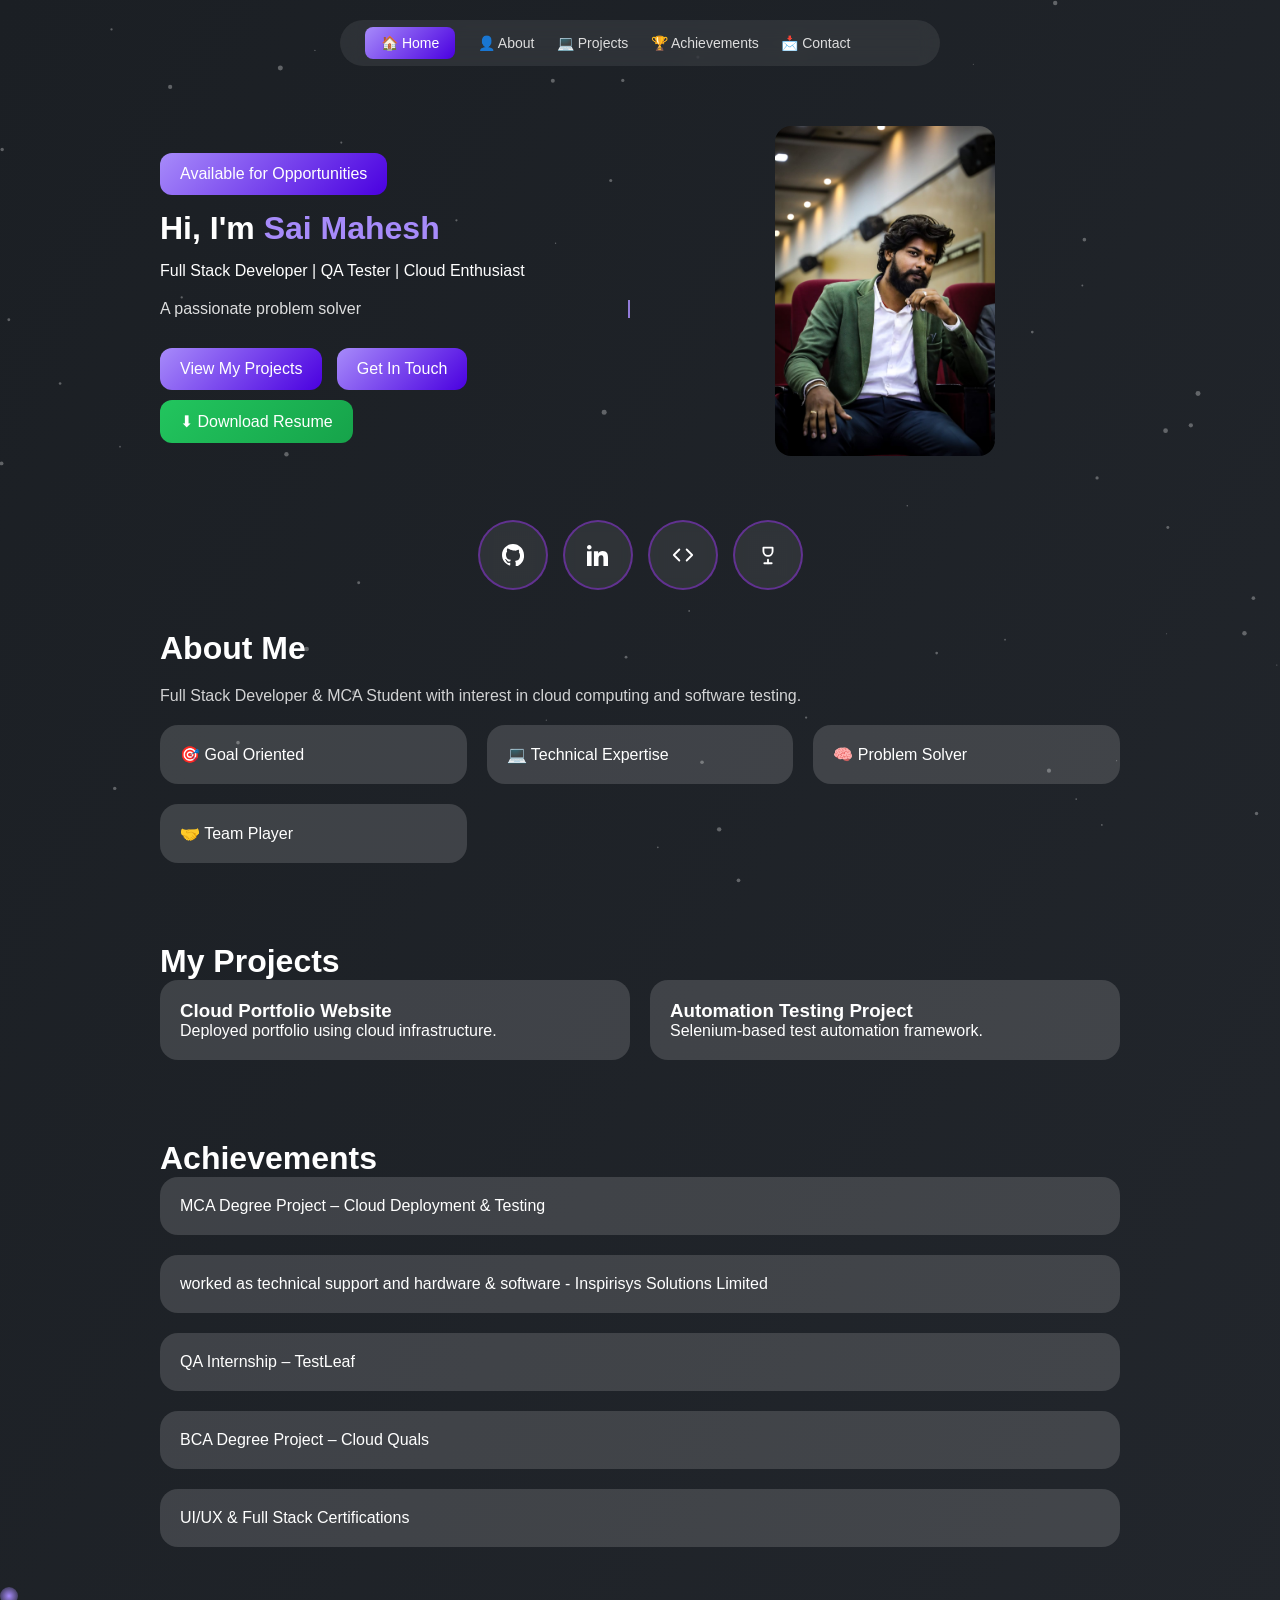
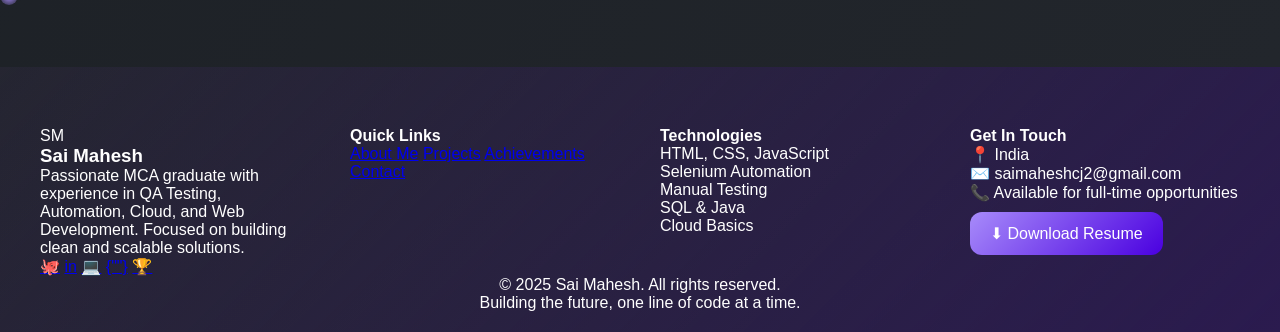
<file: p6/index.html>
<!DOCTYPE html>
<html lang="en">
<head>
<meta charset="UTF-8">
<title>$MN SaiMahesh Nellore- Portfolio</title>
<link rel="stylesheet" href="styles.css">
</head>

<body>

<nav>
    
  <div>
    <a class="active" href="index.html">🏠 Home</a>
    <a href="about.html">👤 About</a>
    <a href="projects.html">💻 Projects</a>
    <a href="achievements.html">🏆 Achievements</a>
    <a href="contact.html">📩 Contact</a>
  </div>
</nav>

<div class="container grid fade-up" style="align-items:center;">
  <div>
    <span class="btn">Available for Opportunities</span>
    <h1 style="margin:15px 0;">Hi, I'm <span style="color:#a78bfa;">Sai Mahesh</span></h1>
    
    <p>Full Stack Developer | QA Tester | Cloud Enthusiast</p>
    <p class="typing" id="-word"></p>
    <p class="typing" id="typing-text"></p>
    <a href="projects.html" class="btn">View My Projects</a>
    <a href="contact.html" class="btn">Get In Touch</a>

    <a href="Sai_Mahesh_Resume..docx" class="btn resume-btn" download>
    ⬇ Download Resume
</a>

  </div>

  <div class="circle" style="text-align:center;">
    <img src="profile.jpg" alt="Profile" style="width:220px;border-radius:16px;">
  </div>
</div>

<div class="social-icons" style="inline-flex; gap :15px;margin-top:20px;">

  <!-- GitHub -->
  <a href="https://github.com/saimaheshcj" target="_blank" class="icon-btn">
    <svg height="22" width="22" viewBox="0 0 16 16" fill="currentColor">
      <path d="M8 0C3.58 0 0 3.58 0 8c0 3.54 2.29 
      6.53 5.47 7.59.4.07.55-.17.55-.38 
      0-.19-.01-.82-.01-1.49-2.01.37-2.53-.49-2.69-.94
      -.09-.23-.48-.94-.82-1.13-.28-.15-.68-.52
      -.01-.53.63-.01 1.08.58 1.23.82.72 1.21 
      1.87.87 2.33.66.07-.52.28-.87.51
      -1.07-1.78-.2-3.64-.89-3.64-3.95 
      0-.87.31-1.59.82-2.15-.08-.2-.36
      -1.02.08-2.12 0 0 .67-.21 2.2.82A7.65 
      7.65 0 0 1 8 4.69c.68 0 1.36.09 
      2 .27 1.53-1.04 2.2-.82 2.2-.82.44 
      1.1.16 1.92.08 2.12.51.56.82 
      1.27.82 2.15 0 3.07-1.87 3.75-3.65 
      3.95.29.25.54.73.54 1.48 0 
      1.07-.01 1.93-.01 2.2 0 .21.15.46.55.38A8.01 
      8.01 0 0 0 16 8c0-4.42-3.58-8-8-8z"/>
    </svg>
  </a>

  <!-- LinkedIn -->
  <a href="https://www.linkedin.com/in/nellore-sai-mahesh-44a9b3228/" target="_blank" class="icon-btn">
    <svg xmlns="http://www.w3.org/2000/svg" width="22" height="22"
         fill="currentColor" viewBox="0 0 24 24">
      <path d="M4.98 3.5C4.98 4.88 3.86 6 2.49 6 
      1.12 6 0 4.88 0 3.5 0 2.12 1.12 
      1 2.49 1 3.86 1 4.98 2.12 
      4.98 3.5zM0 8h5v16H0V8zm7.5 
      0h4.7v2.3h.07c.66-1.25 
      2.28-2.56 4.7-2.56 5.03 
      0 5.96 3.31 5.96 7.61V24h-5V16.5c0-1.79-.03-4.1-2.5-4.1-2.5 
      0-2.88 1.95-2.88 3.97V24h-5V8z"/>
    </svg>
  </a>


  <!-- Code -->
  <a href="projects.html" class="icon-btn">
    <svg xmlns="http://www.w3.org/2000/svg" width="22" height="22"
         fill="none" stroke="currentColor" stroke-width="2"
         stroke-linecap="round" stroke-linejoin="round"
         viewBox="0 0 24 24">
      <polyline points="16 18 22 12 16 6"/>
      <polyline points="8 6 2 12 8 18"/>
    </svg>
  </a>

  <!-- Achievements -->
  <a href="achievements.html" class="icon-btn">
    <svg xmlns="http://www.w3.org/2000/svg" width="22" height="22"
         fill="none" stroke="currentColor" stroke-width="2"
         stroke-linecap="round" stroke-linejoin="round"
         viewBox="0 0 24 24">
      <path d="M8 21h8"/>
      <path d="M12 17v4"/>
      <path d="M7 4h10v4a5 5 0 0 1-10 0V4z"/>
    </svg>
  </a>

</div>


<!---about me -->
<div class="container fade-up">
  <h1>About Me</h1>
  <p style="opacity:.8;margin: 20px 0;">
    Full Stack Developer & MCA Student with interest in cloud computing and software testing.
  </p>

  <div class="grid">
    <div class="card fade-up">🎯 Goal Oriented</div>
    <div class="card fade-up">💻 Technical Expertise</div>
    <div class="card fade-up">🧠 Problem Solver</div>
    <div class="card fade-up">🤝 Team Player</div>
  </div>
</div>

<!--my projects-->
<div class="container fade-up">
  <h1>My Projects</h1>

  <div class="grid">
    <div class="card fade-up">
      <h3>Cloud Portfolio Website</h3>
      <p>Deployed portfolio using cloud infrastructure.</p>
    </div>

    <div class="card fade-up">
      <h3>Automation Testing Project</h3>
      <p>Selenium-based test automation framework.</p>
    </div>
  </div>
</div>

<!--achievements--->
<div class="container fade-up">
  <h1>Achievements</h1>

  <div class="card fade-up">MCA Degree Project – Cloud Deployment & Testing</div>
  <div class="card fade-up" style="margin-top:20px;">worked as technical support and hardware & software - Inspirisys Solutions Limited </div> 
  <div class="card fade-up" style="margin-top:20px;">QA Internship – TestLeaf</div>
  <div class="card fade-up" style="margin-top:20px;">BCA Degree Project – Cloud Quals</div>
  <div class="card fade-up" style="margin-top:20px;">UI/UX & Full Stack Certifications</div>
</div>




<canvas id="particles"></canvas>
<div class="cursor"></div>
<script src="script.js"></script>


<footer class="footer">
  <div class="footer-container">

    <!-- BRAND -->
    <div class="footer-col">
      <div class="brand">
        <span class="logo">SM</span>
        <h3>Sai Mahesh</h3>
      </div>
      <p>
        Passionate MCA graduate with experience in QA Testing, Automation,
        Cloud, and Web Development. Focused on building clean and scalable solutions.
      </p>

      <div class="socials">
        <a href="https://github.com/Saimaheshcj" target="_blank">🐙</a>
        <a href="https://www.linkedin.com/in/nellore-sai-mahesh-44a9b3228/" target="">in</a>
         <a href="#">💻</a>
         <a href="#">{"</>"}</a>
         <a href="#">🏆</a>
      </div>
    </div>

    <!-- QUICK LINKS -->
    <div class="footer-col">
      <h4>Quick Links</h4>
      <a href="about.html">About Me</a>
      <a href="projects.html">Projects</a>
      <a href="achievements.html">Achievements</a>
      <a href="contact.html">Contact</a>
    </div>

    <!-- TECHNOLOGIES -->
    <div class="footer-col">
      <h4>Technologies</h4>
      <p>HTML, CSS, JavaScript</p>
      <p>Selenium Automation</p>
      <p>Manual Testing</p>
      <p>SQL & Java</p>
      <p>Cloud Basics</p>
    </div>

    <!-- CONTACT -->
    <div class="footer-col">
      <h4>Get In Touch</h4>
      <p>📍 India</p>
      <p>✉️ saimaheshcj2@gmail.com</p>
      <p>📞 Available for full-time opportunities</p>

      <a href="Sai_Mahesh_Resume..docx" class="btn resume -btn" download>
        ⬇ Download Resume
      </a>
    </div>

  </div>

  <div class="footer-bottom" style="text-align:center;">
    <p>© 2025 Sai Mahesh. All rights reserved.</p>
    <p>Building the future, one line of code at a time.</p>
  </div>
</footer>
</body>
</html>
</file>
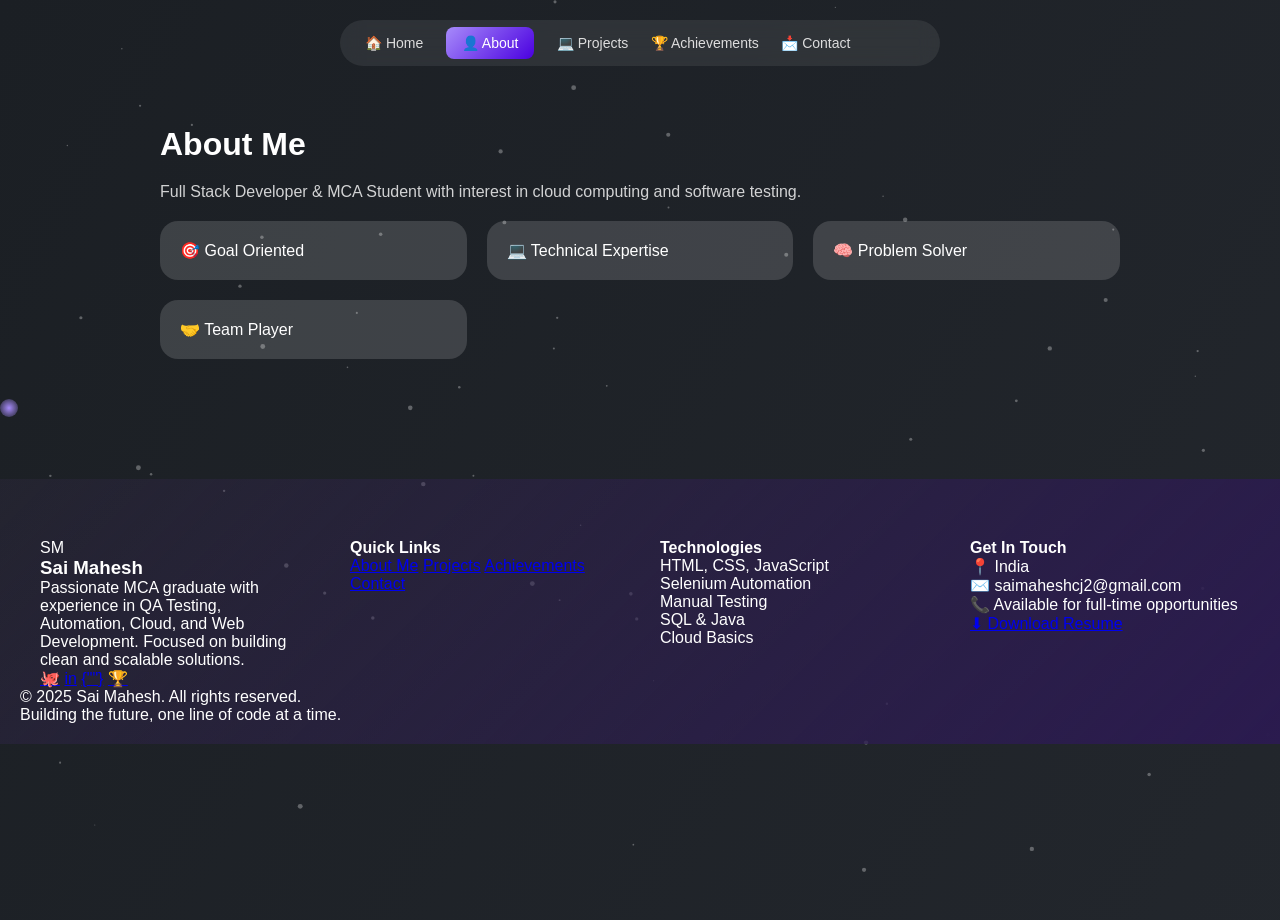
<file: p6/about.html>
<!DOCTYPE html>
<html lang="en">
<head>
<meta charset="UTF-8">
<title>$MN SaiMahesh Nellore-About | Portfolio</title>
<link rel="stylesheet" href="styles.css">
</head>

<body>

  


<nav>
  <div>
    <a href="index.html">🏠 Home</a>
    <a class="active" href="about.html">👤 About</a>
    <a href="projects.html">💻 Projects</a>
    <a href="achievements.html">🏆 Achievements</a>
    <a href="contact.html">📩 Contact</a>
  </div>
</nav>

<div class="container fade-up">
  <h1>About Me</h1>
  <p style="opacity:.8;margin: 20px 0;">
    Full Stack Developer & MCA Student with interest in cloud computing and software testing.
  </p>

  <div class="grid">
    <div class="card fade-up">🎯 Goal Oriented</div>
    <div class="card fade-up">💻 Technical Expertise</div>
    <div class="card fade-up">🧠 Problem Solver</div>
    <div class="card fade-up">🤝 Team Player</div>
  </div>
</div>

<canvas id="particles"></canvas>
<div class="cursor"></div>
<script src="script.js"></script>

<footer class="footer">
  <div class="footer-container">

    <!-- BRAND -->
    <div class="footer-col">
      <div class="brand">
        <span class="logo">SM</span>
        <h3>Sai Mahesh</h3>
      </div>
      <p>
        Passionate MCA graduate with experience in QA Testing, Automation,
        Cloud, and Web Development. Focused on building clean and scalable solutions.
      </p>

      <div class="socials">
        <a href="https://github.com/Saimaheshcj" target="_blank">🐙</a>
        <a href="https://www.linkedin.com/in/nellore-sai-mahesh-44a9b3228/" target="_blank">in</a>
        <a href="#">{"</>"}</a>
        <a href="#">🏆</a>
      </div>
    </div>

    <!-- QUICK LINKS -->
    <div class="footer-col">
      <h4>Quick Links</h4>
      <a href="about.html">About Me</a>
      <a href="projects.html">Projects</a>
      <a href="achievements.html">Achievements</a>
      <a href="contact.html">Contact</a>
    </div>

    <!-- TECHNOLOGIES -->
    <div class="footer-col">
      <h4>Technologies</h4>
      <p>HTML, CSS, JavaScript</p>
      <p>Selenium Automation</p>
      <p>Manual Testing</p>
      <p>SQL & Java</p>
      <p>Cloud Basics</p>
    </div>

    <!-- CONTACT -->
    <div class="footer-col">
      <h4>Get In Touch</h4>
      <p>📍 India</p>
      <p>✉️ saimaheshcj2@gmail.com</p>
      <p>📞 Available for full-time opportunities</p>

      <a href="resume.pdf" class="footer-btn" download>
        ⬇ Download Resume
      </a>
    </div>

  </div>

  <div class="footer-bottom">
    <p>© 2025 Sai Mahesh. All rights reserved.</p>
    <p>Building the future, one line of code at a time.</p>
  </div>
</footer>
</body>
</html>
</file>
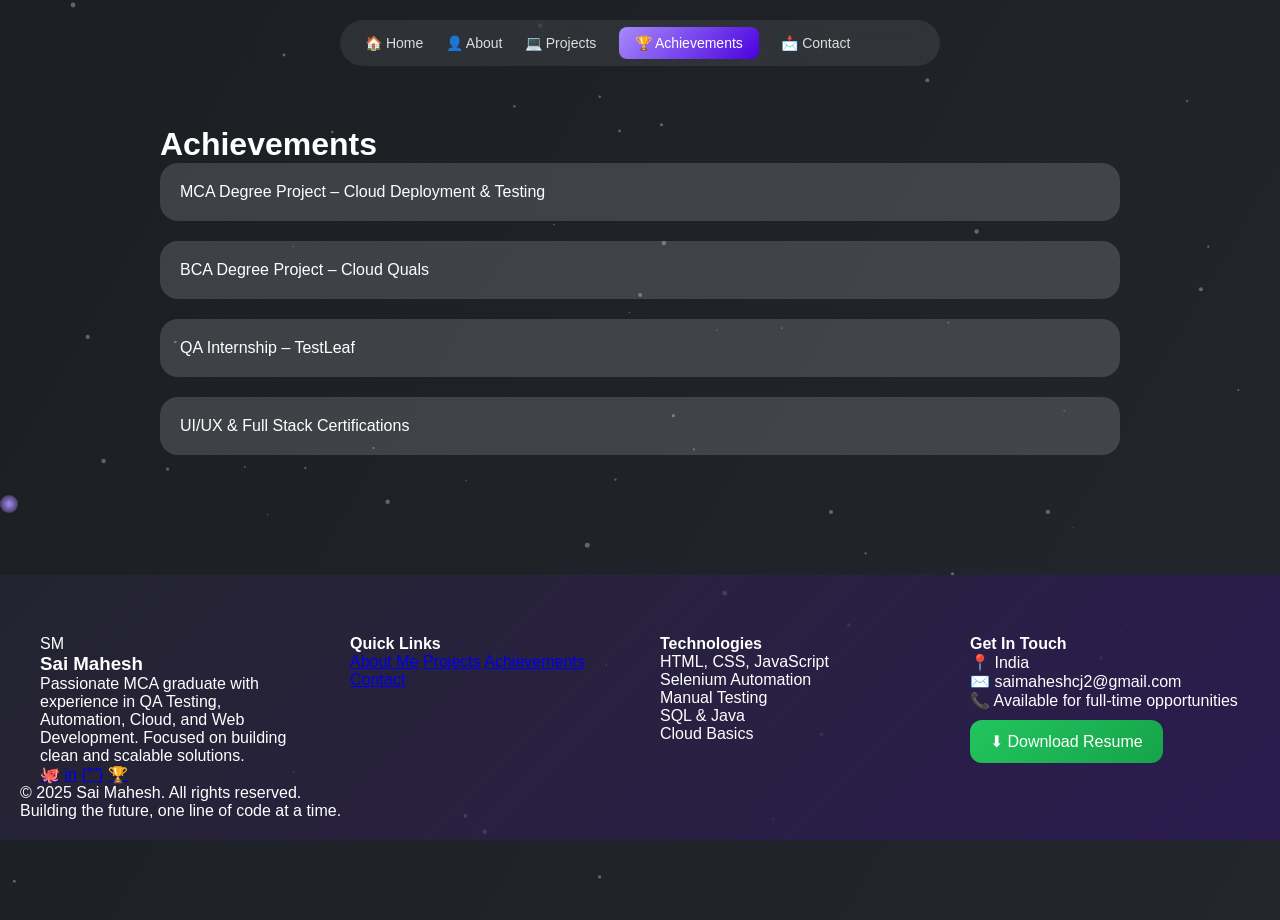
<file: p6/achievements.html>
<!DOCTYPE html>
<html lang="en">
<head>
<meta charset="UTF-8">
<title>$MN SaiMahesh Nellore-Achievements | Portfolio</title>
<link rel="stylesheet" href="styles.css">
</head>

<body>

<nav>
  <div>
    <a href="index.html">🏠 Home</a>
    <a href="about.html">👤 About</a>
    <a href="projects.html">💻 Projects</a>
    <a class="active" href="achievements.html">🏆 Achievements</a>
    <a href="contact.html">📩 Contact</a>
  </div>
</nav>

<div class="container fade-up">
  <h1>Achievements</h1>

  <div class="card fade-up">MCA Degree Project – Cloud Deployment & Testing</div>
  <div class="card fade-up" style="margin-top:20px;">BCA Degree Project – Cloud Quals</div>
  <div class="card fade-up" style="margin-top:20px;">QA Internship – TestLeaf</div>
  <div class="card fade-up" style="margin-top:20px;">UI/UX & Full Stack Certifications</div>
</div>

<canvas id="particles"></canvas>
<div class="cursor"></div>
<script src="script.js"></script>

<footer class="footer">
  <div class="footer-container">

    <!-- BRAND -->
    <div class="footer-col">
      <div class="brand">
        <span class="logo">SM</span>
        <h3>Sai Mahesh</h3>
      </div>
      <p>
        Passionate MCA graduate with experience in QA Testing, Automation,
        Cloud, and Web Development. Focused on building clean and scalable solutions.
      </p>

      <div class="socials">
        <a href="https://github.com/Saimaheshcj" target="_blank">🐙</a>
        <a href="https://www.linkedin.com/in/nellore-sai-mahesh-44a9b3228/" target="_blank">in</a>
        <a href="#">{"</>"}</a>
        <a href="#">🏆</a>
      </div>
    </div>

    <!-- QUICK LINKS -->
    <div class="footer-col">
      <h4>Quick Links</h4>
      <a href="about.html">About Me</a>
      <a href="projects.html">Projects</a>
      <a href="achievements.html">Achievements</a>
      <a href="contact.html">Contact</a>
    </div>

    <!-- TECHNOLOGIES -->
    <div class="footer-col">
      <h4>Technologies</h4>
      <p>HTML, CSS, JavaScript</p>
      <p>Selenium Automation</p>
      <p>Manual Testing</p>
      <p>SQL & Java</p>
      <p>Cloud Basics</p>
    </div>

    <!-- CONTACT -->
    <div class="footer-col">
      <h4>Get In Touch</h4>
      <p>📍 India</p>
      <p>✉️ saimaheshcj2@gmail.com</p>
      <p>📞 Available for full-time opportunities</p>

      <a href="Sai_Mahesh_Resume..docx" class="btn resume-btn" download>
        ⬇ Download Resume
      </a>
    </div>

  </div>

  <div class="footer-bottom">
    <p>© 2025 Sai Mahesh. All rights reserved.</p>
    <p>Building the future, one line of code at a time.</p>
  </div>
</footer>




</body>
</html>
</file>
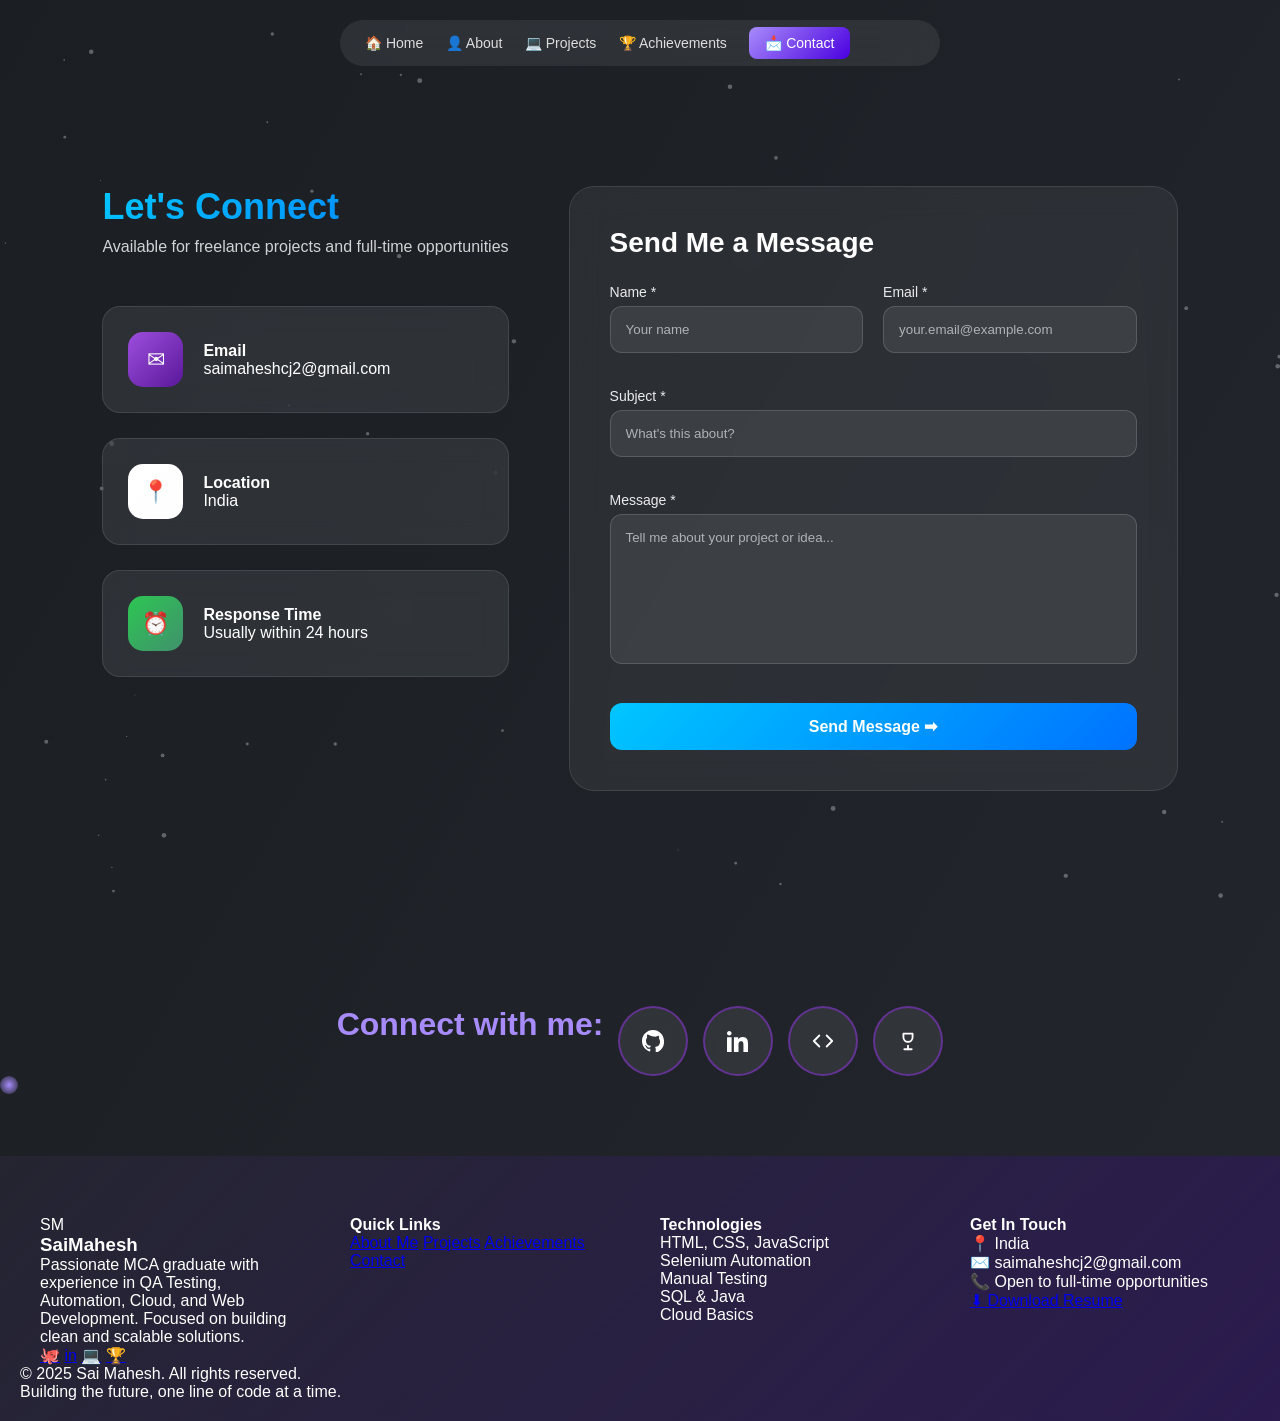
<file: p6/contact.html>
<!DOCTYPE html>
<html lang="en">
<head>
  <meta charset="UTF-8">
  <title>$MN SaiMahesh Nellore-Contact | Sai Mahesh Portfolio</title>
  <link rel="stylesheet" href="styles.css">
</head>

<body>

<nav>
  <div>
    <a href="index.html">🏠 Home</a>
    <a href="about.html">👤 About</a>
    <a href="projects.html">💻 Projects</a>
    <a href="achievements.html">🏆 Achievements</a>
    <a class="active" href="contact.html">📩 Contact</a>
  </div>
</nav>

<section class="contact-section">

  <div class="contact-left">

    <h2>Let's Connect</h2>
    <p class="subtitle">
      Available for freelance projects and full-time opportunities
    </p>

    <div class="contact-card">
      <div class="icon purple">✉</div>
      <div>
        <h4>Email</h4>
        <p>saimaheshcj2@gmail.com</p>
      </div>
    </div>

    <div class="contact-card">
      <div class="icon pink">📍</div>
      <div>
        <h4>Location</h4>
        <p>India</p>
      </div>
    </div>

    <div class="contact-card">
      <div class="icon green">⏰</div>
      <div>
        <h4>Response Time</h4>
        <p>Usually within 24 hours</p>
      </div>
    </div>

  </div>

<!-- contact left closed correctly -->

<!--contact right opened correctly -->

  <div class="contact-right">

  <h2>Send Me a Message</h2>

  <form class="modern-form">

    <div class="form-row">
      <div class="form-group">
        <label>Name *</label>
        <input type="text" placeholder="Your name" required>
      </div>

      <div class="form-group">
        <label>Email *</label>
        <input type="email" placeholder="your.email@example.com" required>
      </div>
    </div>

    <div class="form-group">
      <label>Subject *</label>
      <input type="text" placeholder="What's this about?" required>
    </div>

    <div class="form-group">
      <label>Message *</label>
      <textarea placeholder="Tell me about your project or idea..." required></textarea>
    </div>

    <button type="submit" class="send-btn">
      Send Message <spam class ="arrow">➡</spam>
    </button>

  </form>

</div>

</section>

<!--✅ contact right closed correctly -->

<div class="social-icons" style="display:center-flex; gap:15px; margin-top:20px;">

  <h1 style="color :#a78bfa;">Connect with me:</h1> 

  <!-- GitHub -->
  <a href="https://github.com/saimaheshcj" target="_blank" class="icon-btn">
    <svg height="22" width="22" viewBox="0 0 16 16" fill="currentColor">
      <path d="M8 0C3.58 0 0 3.58 0 8c0 3.54 2.29 
      6.53 5.47 7.59.4.07.55-.17.55-.38 
      0-.19-.01-.82-.01-1.49-2.01.37-2.53-.49-2.69-.94
      -.09-.23-.48-.94-.82-1.13-.28-.15-.68-.52
      -.01-.53.63-.01 1.08.58 1.23.82.72 1.21 
      1.87.87 2.33.66.07-.52.28-.87.51
      -1.07-1.78-.2-3.64-.89-3.64-3.95 
      0-.87.31-1.59.82-2.15-.08-.2-.36
      -1.02.08-2.12 0 0 .67-.21 2.2.82A7.65 
      7.65 0 0 1 8 4.69c.68 0 1.36.09 
      2 .27 1.53-1.04 2.2-.82 2.2-.82.44 
      1.1.16 1.92.08 2.12.51.56.82 
      1.27.82 2.15 0 3.07-1.87 3.75-3.65 
      3.95.29.25.54.73.54 1.48 0 
      1.07-.01 1.93-.01 2.2 0 .21.15.46.55.38A8.01 
      8.01 0 0 0 16 8c0-4.42-3.58-8-8-8z"/>
    </svg>
  </a>

  <!-- LinkedIn -->
  <a href="https://www.linkedin.com/in/nellore-sai-mahesh-44a9b3228/" target="_blank" class="icon-btn">
    <svg xmlns="http://www.w3.org/2000/svg" width="22" height="22"
         fill="currentColor" viewBox="0 0 24 24">
      <path d="M4.98 3.5C4.98 4.88 3.86 6 2.49 6 
      1.12 6 0 4.88 0 3.5 0 2.12 1.12 
      1 2.49 1 3.86 1 4.98 2.12 
      4.98 3.5zM0 8h5v16H0V8zm7.5 
      0h4.7v2.3h.07c.66-1.25 
      2.28-2.56 4.7-2.56 5.03 
      0 5.96 3.31 5.96 7.61V24h-5V16.5c0-1.79-.03-4.1-2.5-4.1-2.5 
      0-2.88 1.95-2.88 3.97V24h-5V8z"/>
    </svg>
  </a>


  <!-- Code -->
  <a href="projects.html" class="icon-btn">
    <svg xmlns="http://www.w3.org/2000/svg" width="22" height="22"
         fill="none" stroke="currentColor" stroke-width="2"
         stroke-linecap="round" stroke-linejoin="round"
         viewBox="0 0 24 24">
      <polyline points="16 18 22 12 16 6"/>
      <polyline points="8 6 2 12 8 18"/>
    </svg>
  </a>

  <!-- Achievements -->
  <a href="achievements.html" class="icon-btn">
    <svg xmlns="http://www.w3.org/2000/svg" width="22" height="22"
         fill="none" stroke="currentColor" stroke-width="2"
         stroke-linecap="round" stroke-linejoin="round"
         viewBox="0 0 24 24">
      <path d="M8 21h8"/>
      <path d="M12 17v4"/>
      <path d="M7 4h10v4a5 5 0 0 1-10 0V4z"/>
    </svg>
  </a>

</div>



<!-- ✅ container closed correctly -->

<canvas id="particles"></canvas>
<div class="cursor"></div>
<script src="script.js"></script>

<footer class="footer">
  <div class="footer-container">

    <!-- BRAND -->
    <div class="footer-col">
      <div class="brand">
        <span class="logo">SM</span>
        <h3>SaiMahesh</h3>
      </div>
      <p>
        Passionate MCA graduate with experience in QA Testing, Automation,
        Cloud, and Web Development. Focused on building clean and scalable solutions.
      </p>

      <div class="socials">
        <a href="https://github.com/Saimaheshcj" target="_blank">🐙</a>
        <a href="https://www.linkedin.com/in/nellore-sai-mahesh-44a9b3228/" target="_blank">in</a>
        <a href="#">💻</a>
        <a href="#">🏆</a>
      </div>
    </div>

    <!-- QUICK LINKS -->
    <div class="footer-col">
      <h4>Quick Links</h4>
      <a href="about.html">About Me</a>
      <a href="projects.html">Projects</a>
      <a href="achievements.html">Achievements</a>
      <a href="contact.html">Contact</a>
    </div>

    <!-- TECHNOLOGIES -->
    <div class="footer-col">
      <h4>Technologies</h4>
      <p>HTML, CSS, JavaScript</p>
      <p>Selenium Automation</p>
      <p>Manual Testing</p>
      <p>SQL & Java</p>
      <p>Cloud Basics</p>
    </div>

    <!-- CONTACT -->
    <div class="footer-col">
      <h4>Get In Touch</h4>
      <p>📍 India</p>
      <p>✉️ saimaheshcj2@gmail.com</p>
      <p>📞 Open to full-time opportunities</p>

      <a href="resume.pdf" class="footer-btn" download>
        ⬇ Download Resume
      </a>
    </div>

  </div>

  <div class="footer-bottom">
    <p>© 2025 Sai Mahesh. All rights reserved.</p>
    <p>Building the future, one line of code at a time.</p>
  </div>
</footer>

</body>
</html>
</file>
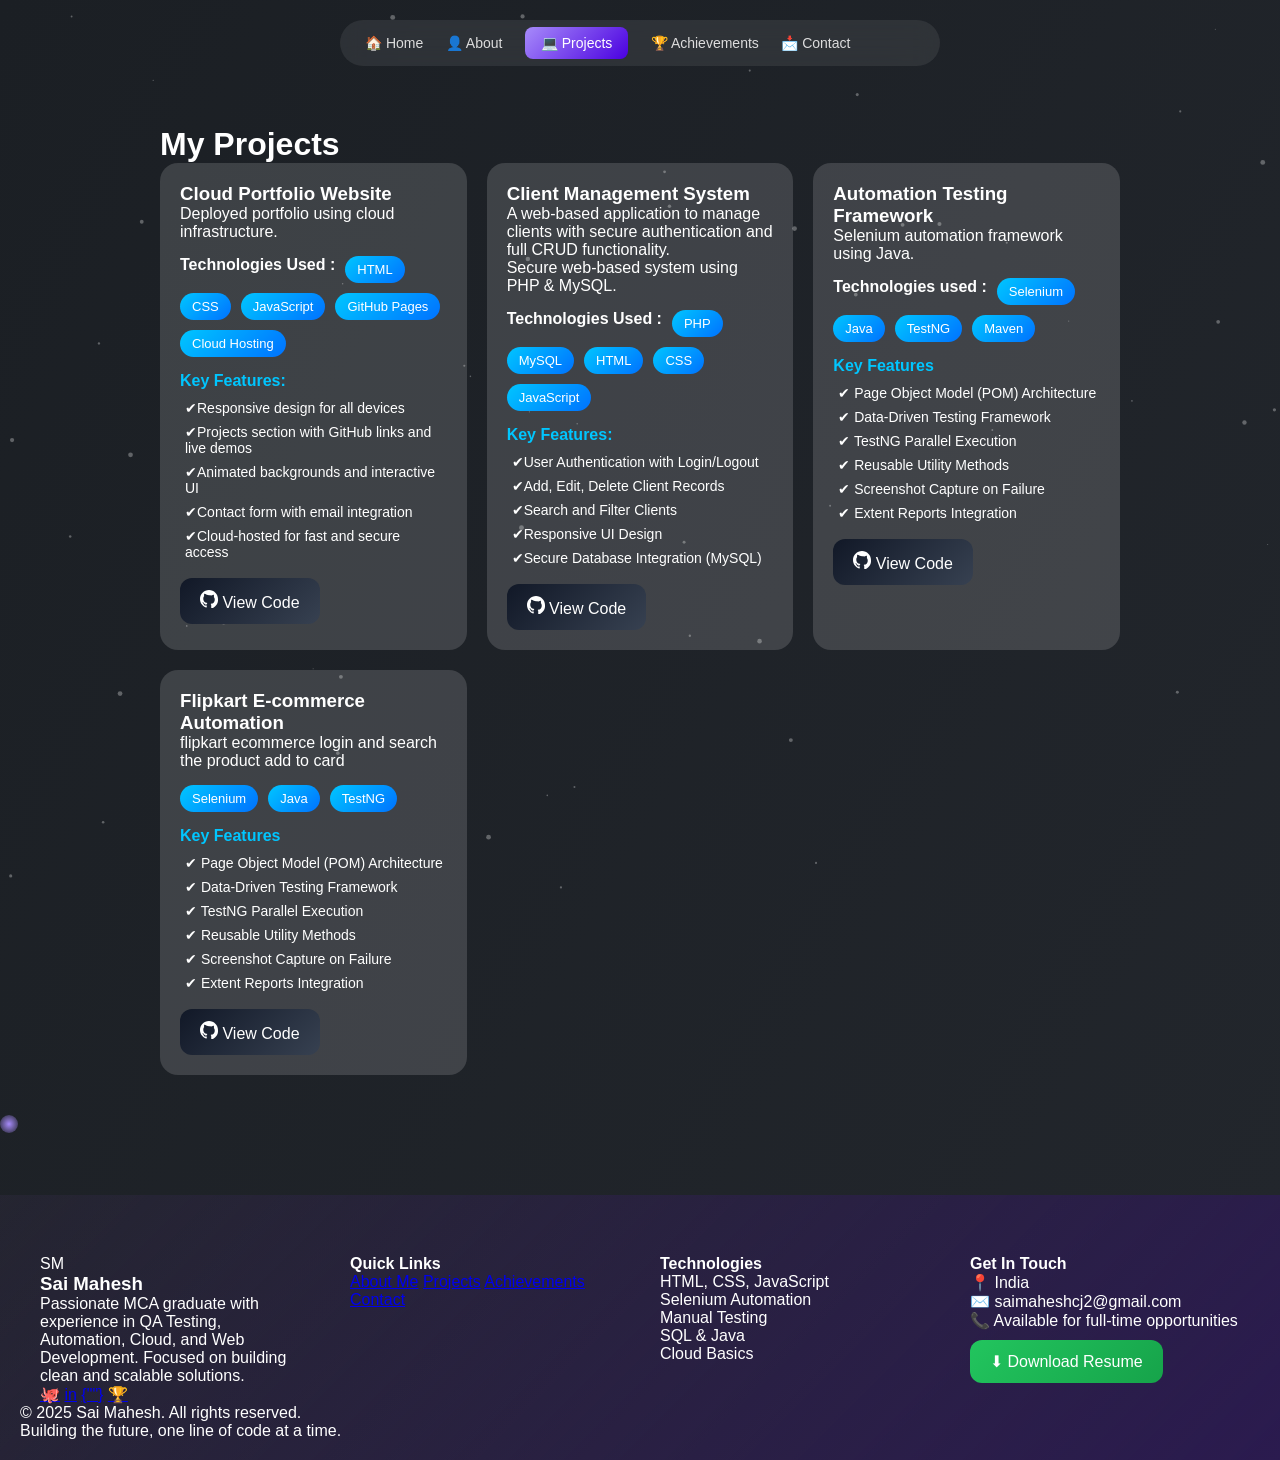
<file: p6/projects.html>
<!DOCTYPE html>
<html lang="en">
<head>
<meta charset="UTF-8">
<title>$MN SaiMahesh Nellore-Projects | Portfolio</title>
<link rel="stylesheet" href="styles.css">
</head>

<body>

<nav>
  <div>
    <a href="index.html">🏠 Home</a>
    <a href="about.html">👤 About</a>
    <a class="active" href="projects.html">💻 Projects</a>
    <a href="achievements.html">🏆 Achievements</a>
    <a href="contact.html">📩 Contact</a>
  </div>
</nav>

<div class="container fade-up">
  <h1>My Projects</h1>

  <div class="grid">

    <div class="card fade-up">
      <h3>Cloud Portfolio Website</h3>
      <p>Deployed portfolio using cloud infrastructure.</p>

      <!-- Tech Stack -->
    <div class="tech-stack">
      <h4>Technologies Used : </h4>

        <span>HTML</span>
        <span>CSS</span>
        <span>JavaScript</span>
        <span>GitHub Pages</span>
        <span>Cloud Hosting</span>
    </div>

    <!-- Key Features -->
    <div class="key-features">
        <h4>Key Features:</h4>
        <div class="feature-item">✔Responsive design for all devices</div>
        <div class="feature-item">✔Projects section with GitHub links and live demos</div>
        <div class="feature-item">✔Animated backgrounds and interactive UI</div>
        <div class="feature-item">✔Contact form with email integration</div>
        <div class="feature-item">✔Cloud-hosted for fast and secure access</div>
    </div>


      <div class="project-links">
        <a href="https://github.com/saimaheshcj/cloud-portfolio"
           target="_blank" class="btn github-btn">

            <svg height="18" width="18" viewBox="0 0 16 16" fill="currentColor">
       <path d="M8 0C3.58 0 0 3.58 0 8c0 3.54 2.29 
       6.53 5.47 7.59.4.07.55-.17.55-.38 
       0-.19-.01-.82-.01-1.49-2.01.37-2.53-.49-2.69-.94
       -.09-.23-.48-.94-.82-1.13-.28-.15-.68-.52
       -.01-.53.63-.01 1.08.58 1.23.82.72 1.21 
       1.87.87 2.33.66.07-.52.28-.87.51
       -1.07-1.78-.2-3.64-.89-3.64-3.95 
       0-.87.31-1.59.82-2.15-.08-.2-.36
       -1.02.08-2.12 0 0 .67-.21 2.2.82A7.65 
       7.65 0 0 1 8 4.69c.68 0 1.36.09 
       2 .27 1.53-1.04 2.2-.82 2.2-.82.44 
       1.1.16 1.92.08 2.12.51.56.82 
       1.27.82 2.15 0 3.07-1.87 3.75-3.65 
       3.95.29.25.54.73.54 1.48 0 
       1.07-.01 1.93-.01 2.2 0 .21.15.46.55.38A8.01 
       8.01 0 0 0 16 8c0-4.42-3.58-8-8-8z"/>
     </svg>    View Code
        
        </a>
      </div>
    </div>
  

    <div class="card fade-up">
      <h3>Client Management System</h3>
       <p>A web-based application to manage clients with secure authentication and full CRUD functionality.</p>
      <p>Secure web-based system using PHP & MySQL.</p>

       <!-- Tech Stack -->
    <div class="tech-stack">
      <h4 >Technologies Used : </h4>

        <span>PHP</span>
        <span>MySQL</span>
        <span>HTML</span>
        <span>CSS</span>
        <span>JavaScript</span>
    </div>

       <!-- Key Features -->
    <div class="key-features">
        <h4>Key Features:</h4>
        <div class="feature-item">✔User Authentication with Login/Logout</div>
        <div class="feature-item">✔Add, Edit, Delete Client Records</div>
        <div class="feature-item">✔Search and Filter Clients</div>
        <div class="feature-item">✔Responsive UI Design</div>
        <div class="feature-item">✔Secure Database Integration (MySQL)</div>
    </div>

      <div class="project-links">
        <a href="https://github.com/Saimaheshcj/Client-Management-System-PHP"
           target="_blank" class="btn github-btn">

            <svg height="18" width="18" viewBox="0 0 16 16" fill="currentColor">
       <path d="M8 0C3.58 0 0 3.58 0 8c0 3.54 2.29 
       6.53 5.47 7.59.4.07.55-.17.55-.38 
       0-.19-.01-.82-.01-1.49-2.01.37-2.53-.49-2.69-.94
       -.09-.23-.48-.94-.82-1.13-.28-.15-.68-.52
       -.01-.53.63-.01 1.08.58 1.23.82.72 1.21 
       1.87.87 2.33.66.07-.52.28-.87.51
       -1.07-1.78-.2-3.64-.89-3.64-3.95 
       0-.87.31-1.59.82-2.15-.08-.2-.36
       -1.02.08-2.12 0 0 .67-.21 2.2.82A7.65 
       7.65 0 0 1 8 4.69c.68 0 1.36.09 
       2 .27 1.53-1.04 2.2-.82 2.2-.82.44 
       1.1.16 1.92.08 2.12.51.56.82 
       1.27.82 2.15 0 3.07-1.87 3.75-3.65 
       3.95.29.25.54.73.54 1.48 0 
       1.07-.01 1.93-.01 2.2 0 .21.15.46.55.38A8.01 
       8.01 0 0 0 16 8c0-4.42-3.58-8-8-8z"/>
     </svg>    View Code
          
        </a>
      </div>
    </div>

    <div class="card fade-up">
      <h3>Automation Testing Framework</h3>
      <p>Selenium automation framework using Java.</p>


      <!-- Technologies -->
     <div class="tech-stack">
    <h4>Technologies used :</h4>

    <span>Selenium</span>
    <span>Java</span>
    <span>TestNG</span>
    <span>Maven</span>
  </div>

  <!--key features-->   
  <div class="key-features">
  <h4>Key Features</h4>

  <div class="feature-item">✔ Page Object Model (POM) Architecture</div>
  <div class="feature-item">✔ Data-Driven Testing Framework</div>
  <div class="feature-item">✔ TestNG Parallel Execution</div>
  <div class="feature-item">✔ Reusable Utility Methods</div>
  <div class="feature-item">✔ Screenshot Capture on Failure</div>
  <div class="feature-item">✔ Extent Reports Integration</div>
</div>

      <div class="project-links">
        <a href="https://github.com/Saimaheshcj/ecommerce-automation-framework"
           target="_blank" class="btn github-btn">

           <svg height="18" width="18" viewBox="0 0 16 16" fill="currentColor">
       <path d="M8 0C3.58 0 0 3.58 0 8c0 3.54 2.29 
       6.53 5.47 7.59.4.07.55-.17.55-.38 
       0-.19-.01-.82-.01-1.49-2.01.37-2.53-.49-2.69-.94
       -.09-.23-.48-.94-.82-1.13-.28-.15-.68-.52
       -.01-.53.63-.01 1.08.58 1.23.82.72 1.21 
       1.87.87 2.33.66.07-.52.28-.87.51
       -1.07-1.78-.2-3.64-.89-3.64-3.95 
       0-.87.31-1.59.82-2.15-.08-.2-.36
       -1.02.08-2.12 0 0 .67-.21 2.2.82A7.65 
       7.65 0 0 1 8 4.69c.68 0 1.36.09 
       2 .27 1.53-1.04 2.2-.82 2.2-.82.44 
       1.1.16 1.92.08 2.12.51.56.82 
       1.27.82 2.15 0 3.07-1.87 3.75-3.65 
       3.95.29.25.54.73.54 1.48 0 
       1.07-.01 1.93-.01 2.2 0 .21.15.46.55.38A8.01 
       8.01 0 0 0 16 8c0-4.42-3.58-8-8-8z"/>
     </svg>    View Code
  </a>
        </a>
      </div>
    </div>

    <!-- Add more project cards as needed -->
  <div class="card fade-up">
    <h3>Flipkart E-commerce Automation</h3>
    <p>flipkart ecommerce login and search the product  add to card </p>

    <!-- Technologies -->
   <div class="tech-stack">
    <span>Selenium</span>
    <span>Java</span>
    <span>TestNG</span>
  </div>

  <!--key features-->   
  <div class="key-features">
  <h4>Key Features</h4>

  <div class="feature-item">✔ Page Object Model (POM) Architecture</div>
  <div class="feature-item">✔ Data-Driven Testing Framework</div>
  <div class="feature-item">✔ TestNG Parallel Execution</div>
  <div class="feature-item">✔ Reusable Utility Methods</div>
  <div class="feature-item">✔ Screenshot Capture on Failure</div>
  <div class="feature-item">✔ Extent Reports Integration</div>
</div>

      <div class="project-links">
        <a href="https://github.com/Saimaheshcj/Flipkart-E-commerce-Automation/tree/main/Flipkart"
           target="_blank" class="btn github-btn">

           <svg height="18" width="18" viewBox="0 0 16 16" fill="currentColor">
         <path d="M8 0C3.58 0 0 3.58 0 8c0 3.54 2.29 
       6.53 5.47 7.59.4.07.55-.17.55-.38 
       0-.19-.01-.82-.01-1.49-2.01.37-2.53-.49-2.69-.94
       -.09-.23-.48-.94-.82-1.13-.28-.15-.68-.52
       -.01-.53.63-.01 1.08.58 1.23.82.72 1.21 
       1.87.87 2.33.66.07-.52.28-.87.51
       -1.07-1.78-.2-3.64-.89-3.64-3.95 
       0-.87.31-1.59.82-2.15-.08-.2-.36
       -1.02.08-2.12 0 0 .67-.21 2.2.82A7.65 
       7.65 0 0 1 8 4.69c.68 0 1.36.09 
       2 .27 1.53-1.04 2.2-.82 2.2-.82.44 
       1.1.16 1.92.08 2.12.51.56.82 
       1.27.82 2.15 0 3.07-1.87 3.75-3.65 
       3.95.29.25.54.73.54 1.48 0 
       1.07-.01 1.93-.01 2.2 0 .21.15.46.55.38A8.01 
       8.01 0 0 0 16 8c0-4.42-3.58-8-8-8z"/>
     </svg>    View Code
  </a>
        </a>
      </div>
    </div>

  </div> <!-- grid -->
</div> <!-- container -->

<canvas id="particles"></canvas>
<div class="cursor"></div>
<script src="script.js"></script>


<footer class="footer">
  <div class="footer-container">

    <!-- BRAND -->
    <div class="footer-col">
      <div class="brand">
        <span class="logo">SM</span>
        <h3>Sai Mahesh</h3>
      </div>
      <p>
        Passionate MCA graduate with experience in QA Testing, Automation,
        Cloud, and Web Development. Focused on building clean and scalable solutions.
      </p>

      <div class="socials">
        <a href="https://github.com/Saimaheshcj" target="_blank">🐙</a>
        <a href="https://www.linkedin.com/in/nellore-sai-mahesh-44a9b3228/" target="_blank">in</a>
        <a href="#">{"</>"}</a>
        <a href="#">🏆</a>
      </div>
    </div>

    <!-- QUICK LINKS -->
    <div class="footer-col">
      <h4>Quick Links</h4>
      <a href="about.html">About Me</a>
      <a href="projects.html">Projects</a>
      <a href="achievements.html">Achievements</a>
      <a href="contact.html">Contact</a>
    </div>

    <!-- TECHNOLOGIES -->
    <div class="footer-col">
      <h4>Technologies</h4>
      <p>HTML, CSS, JavaScript</p>
      <p>Selenium Automation</p>
      <p>Manual Testing</p>
      <p>SQL & Java</p>
      <p>Cloud Basics</p>
    </div>

    <!-- CONTACT -->
    <div class="footer-col">
      <h4>Get In Touch</h4>
      <p>📍 India</p>
      <p>✉️ saimaheshcj2@gmail.com</p>
      <p>📞 Available for full-time opportunities</p>

      <a href="Sai_Mahesh_Resume..docx" class=" btn resume-btn" download>
        ⬇ Download Resume
      </a>
    </div>

  </div>

  <div class="footer-bottom">
    <p>© 2025 Sai Mahesh. All rights reserved.</p>
    <p>Building the future, one line of code at a time.</p>
  </div>
</footer>
</body>
</html>
</file>
<file: p6/styles.css>
/* ===================================================
   1. RESET & GLOBAL STYLES
=================================================== */

* {
  margin: 0;
  padding: 0;
  box-sizing: border-box;
  font-family: "Segoe UI", sans-serif;
}

body {
  min-height: 100vh;
  color: #fff;
  background: linear-gradient(120deg, #1b1f24, #2a2e35, #1b1f24);
  background-size: 400% 400%;
  animation: bgMove 15s ease infinite;
}

@keyframes bgMove {
  0% { background-position: 0% 50%; }
  50% { background-position: 100% 50%; }
  100% { background-position: 0% 50%; }
}


/* ===================================================
   2. LAYOUT STRUCTURE
=================================================== */

.container {
  max-width: 1000px;
  margin: auto;
  padding: 40px 20px;
}

.grid {
  display: grid;
  grid-template-columns: repeat(auto-fit, minmax(280px, 1fr));
  gap: 20px;
}


/* ===================================================
   3. NAVBAR
=================================================== */

nav {
  max-width: 600px;
  margin: 20px auto;
  background: rgba(255,255,255,0.08);
  padding: 14px 25px;
  border-radius: 25px;
  display: flex;
  justify-content: space-between;
  backdrop-filter: blur(10px);
}

nav a {
  color: #ddd;
  text-decoration: none;
  margin-right: 18px;
  font-size: 14px;
}

nav a.active {
  background: linear-gradient(135deg,#a78bfa,#4a00e0);
  padding: 8px 16px;
  border-radius: 8px;
  color: #fff;
}

.nav-container {
  display: flex;
  justify-content: space-between;
  align-items: center;
  padding: 15px 50px;
}


/* ===================================================
   4. CARD COMPONENT
=================================================== */

.card {
  background: rgba(255,255,255,0.15);
  padding: 20px;
  border-radius: 18px;
  transition: transform 0.3s ease, box-shadow 0.3s ease;
}

.card:hover {
  transform: translateY(-6px);
  box-shadow: 0 20px 40px rgba(0,0,0,0.3);
}


/* ===================================================
   5. BUTTONS
=================================================== */

.btn {
  background: linear-gradient(135deg,#a78bfa,#4a00e0);
  padding: 12px 20px;
  border-radius: 12px;
  color: #fff;
  text-decoration: none;
  display: inline-block;
  margin: 10px 10px 0 0;
}

.resume-btn {
  background: linear-gradient(135deg, #22c55e, #16a34a);
}

.resume-btn:hover {
  box-shadow: 0 0 20px rgba(34,197,94,0.6);
}

.github-btn {
  background: linear-gradient(135deg, #111827, #374151);
  margin-top: 10px;
  display: inline-block;
}

.github-btn:hover {
  box-shadow: 0 0 15px rgba(255,255,255,0.3);
  transform: translateY(-3px);
  transition: 0.3s ease;
}


/* ===================================================
   6. ANIMATIONS & EFFECTS
=================================================== */

.fade-up {
  animation: fadeUp 0.8s ease forwards;
}

@keyframes fadeUp {
  from { opacity: 0; transform: translateY(30px); }
  to { opacity: 1; transform: translateY(0); }
}

.typing {
  opacity: 0.85;
  margin-bottom: 20px;
  border-right: 2px solid #a78bfa;
  white-space: nowrap;
  overflow: hidden;
}


/* ===================================================
   7. SPECIAL EFFECTS
=================================================== */

#particles {
  position: fixed;
  inset: 0;
  z-index: -2;
}

.cursor {
  position: fixed;
  width: 18px;
  height: 18px;
  border-radius: 50%;
  background: radial-gradient(circle,#a78bfa,transparent);
  pointer-events: none;
  z-index: 9999;
}


/* ===================================================
   8. PROJECT SECTION
=================================================== */

.tech-stack {
  margin: 15px 0;
  display: flex;
  flex-wrap: wrap;
  gap: 10px;
}

.tech-stack span {
  padding: 6px 12px;
  background: linear-gradient(135deg,#00c6ff,#0072ff);
  border-radius: 20px;
  font-size: 13px;
  color: white;
  font-weight: 500;
}

.project-buttons {
  margin-top: 15px;
  display: flex;
  gap: 15px;
}

.project-buttons .btn {
  padding: 8px 15px;
  border-radius: 8px;
  background: #111;
  color: white;
  transition: 0.3s;
}

.project-buttons .btn.demo {
  background: #0072ff;
}

.project-buttons .btn:hover {
  transform: translateY(-4px);
}

.key-features {
  margin-top: 15px;
  text-align: left;
}

.key-features h4 {
  margin-bottom: 10px;
  font-size: 16px;
  color: #00c6ff;
}

.feature-item {
  margin-bottom: 8px;
  padding-left: 5px;
  font-size: 14px;
  transition: 0.3s;
}

.feature-item:hover {
  transform: translateX(5px);
  color: #00c6ff;
}


/* ===================================================
   9. CONTACT SECTION
=================================================== */

.premium-contact {
  padding: 100px 10%;
  display: flex;
  justify-content: center;
}

.contact-wrapper {
  display: flex;
  gap: 60px;
  max-width: 1100px;
  width: 100%;
  background: rgba(255,255,255,0.05);
  backdrop-filter: blur(15px);
  border-radius: 25px;
  padding: 60px;
  border: 1px solid rgba(255,255,255,0.1);
}

.contact-left h2 {
  font-size: 38px;
  margin-bottom: 20px;
  background: linear-gradient(135deg,#00c6ff,#0072ff);
  -webkit-background-clip: text;
  -webkit-text-fill-color: transparent;
}

.contact-right form {
  display: flex;
  flex-direction: column;
  gap: 15px;
}

.contact-right input,
.contact-right textarea {
  padding: 14px;
  border-radius: 12px;
  border: none;
  outline: none;
}

.contact-right button {
  padding: 14px;
  border-radius: 12px;
  border: none;
  background: linear-gradient(135deg,#00c6ff,#0072ff);
  color: white;
  font-weight: bold;
  cursor: pointer;
  transition: 0.3s;
}

.contact-right button:hover {
  transform: translateY(-5px);
}


/* ===================================================
   10. FOOTER
=================================================== */

.footer {
  background: linear-gradient(135deg, #3e32543a, #2b1b4f);
  padding: 60px 20px 20px;
  margin-top: 80px;
}

.footer-container {
  max-width: 1200px;
  margin: auto;
  display: grid;
  grid-template-columns: repeat(auto-fit, minmax(220px, 1fr));
  gap: 40px;
}


/* ===================================================
   11. SOCIAL ICONS
=================================================== */

.social-icons {
  display: flex;
  gap: 25px;
  margin-top: 30px;
  justify-content: center;
}

.icon-btn {
  width: 70px;
  height: 70px;
  border-radius: 50%;
  display: flex;
  align-items: center;
  justify-content: center;
  color: white;
  text-decoration: none;
  background: rgba(255,255,255,0.08);
  border: 2px solid rgba(147,51,234,0.5);
  transition: all 0.4s ease;
  backdrop-filter: blur(6px);
}

.icon-btn:hover {
  transform: translateY(-8px);
  box-shadow: 0 0 25px rgba(147,51,234,0.6);
  border-color: #9333ea;
}


/* ===================================================
   12. RESPONSIVE DESIGN
=================================================== */

@media(max-width:768px) {
  .cursor { display:none; }
  nav { flex-direction: column; gap: 10px; }
}

@media(max-width:900px) {
  .contact-wrapper {
    flex-direction: column;
  }
}

/* ===================================================
   11. contact section 
=================================================== */


.contact-section {
  min-height: 100vh;
  padding: 100px 8%;
  /*background: linear-gradient(135deg, #1b1f24, #2a2e35, #1b1f24);*/
  color: #fff;
  display: flex;
  align-items: center;
}

.contact-left {
  max-width: 600px;
}

.contact-left h2 {
  font-size: 36px;
  margin-bottom: 10px;
}

.subtitle {
  opacity: 0.8;
  margin-bottom: 50px;
  font-size: 16px;
}

.contact-card {
  display: flex;
  align-items: center;
  gap: 20px;
  padding: 25px;
  margin-bottom: 25px;
  border-radius: 18px;
  background: rgba(255, 255, 255, 0.08);
  backdrop-filter: blur(12px);
  border: 1px solid rgba(255, 255, 255, 0.1);
  transition: 0.3s ease;
}

.contact-card:hover {
  transform: translateY(-6px);
  background: rgba(255, 255, 255, 0.12);
}

.icon {
  width: 55px;
  height: 55px;
  border-radius: 15px;
  display: flex;
  align-items: center;
  justify-content: center;
  font-size: 22px;
  color: #fff;
}

.purple {
  background: linear-gradient(135deg, #9d4edd, #5a189a);
}

.pink {
  background: linear-gradient(135deg, #ffffff, #fefefe);
}

.green {
  background: linear-gradient(135deg, #2dc653, #40916c);
}

/* ===== Contact Layout ===== */

.contact-section {
  display: flex;
  justify-content: space-between;
  gap: 60px;
  align-items: flex-start;
}

.contact-right {
  flex: 1;
  padding: 40px;
  border-radius: 25px;
  background: rgba(255,255,255,0.06);
  backdrop-filter: blur(15px);
  border: 1px solid rgba(255,255,255,0.1);
}

.contact-right h2 {
  margin-bottom: 25px;
  font-size: 28px;
}

/* ===== Form Styling ===== */

.modern-form label {
  font-size: 14px;
  margin-bottom: 6px;
  display: block;
  opacity: 0.9;
}

.form-row {
  display: flex;
  gap: 20px;
}

.form-group {
  flex: 1;
  margin-bottom: 20px;
}

.modern-form input,
.modern-form textarea {
  width: 100%;
  padding: 15px;
  border-radius: 12px;
  border: 1px solid rgba(255,255,255,0.15);
  background: rgba(255,255,255,0.08);
  color: #fff;
  outline: none;
  transition: 0.3s;
}

.modern-form input::placeholder,
.modern-form textarea::placeholder {
  color: rgba(255,255,255,0.6);
}

.modern-form input:focus,
.modern-form textarea:focus {
  border-color: #9d4edd;
  background: rgba(255,255,255,0.12);
}

.modern-form textarea {
  height: 150px;
  resize: none;
}

/* ===== Button ===== */

.send-btn {
  width: 100%;
  padding: 16px;
  border-radius: 14px;
  border: none;
  font-size: 16px;
  font-weight: 600;
  background: linear-gradient(135deg, #9d4edd, #5a189a);
  color: white;
  cursor: pointer;
  transition: 0.3s ease;
}

.send-btn:hover {
  transform: translateY(-5px);
  box-shadow: 0 10px 25px rgba(157, 78, 221, 0.4);
}

/* ===== Responsive ===== */

@media(max-width: 900px) {
  .contact-section {
    flex-direction: column;
  }

  .form-row {
    flex-direction: column;
  }
}
</file>
